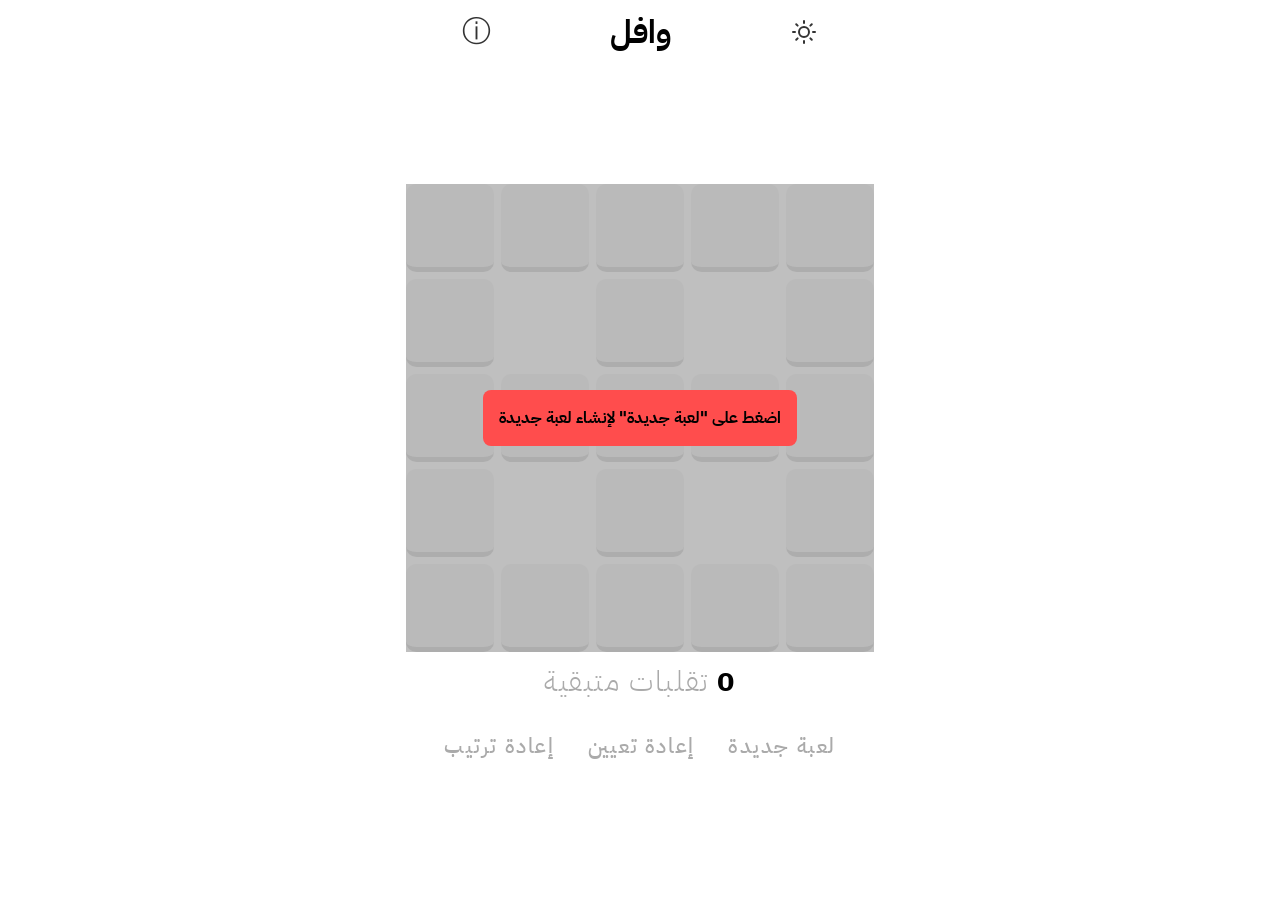
<file: index.html>
<!DOCTYPE html>
<html lang="ar" dir="rtl">
<head>
    <meta charset="UTF-8">
    <title>Waffle | لعبة وافل</title>
    <link rel="icon" type="image/png" href="./favicon/" sizes="96x96" />
<link rel="icon" type="image/svg+xml" href="./favicon/favicon.svg" />
<link rel="shortcut icon" href="./favicon.ico" />
<link rel="apple-touch-icon" sizes="180x180" href="./favicon/apple-touch-icon.png" />
<meta name="apple-mobile-web-app-title" content="وافل" />
<link rel="manifest" href="./favsite.webmanifest" />
    <meta name="viewport" content="width=device-width, initial-scale=1.0">
    <link href="https://fonts.googleapis.com/css2?family=IBM+Plex+Mono:ital,wght@0,100;0,200;0,300;0,400;0,500;0,600;0,700;1,100;1,200;1,300;1,400;1,500;1,600;1,700&family=IBM+Plex+Sans+Arabic:wght@100;200;300;400;500;600;700&family=IBM+Plex+Sans:ital,wght@0,100..700;1,100..700&display=swap" rel="stylesheet">
    <link rel="stylesheet" href="waffle.css">
    <script src="words.js"></script>
    <script src="waffle.js" defer></script>
</head>
<body>
    <header class="topbar">
        <button class="topbar-btn info-btn" id="infoBtn" aria-label="معلومات">&#9432;</button>
        <h1 class="topbar-title">وافل</h1>
        <button class="topbar-btn theme-btn" aria-label="تبديل المظهر">
            <svg class="icon-sun" viewBox="0 0 24 24" width="24" height="24" fill="none" stroke="currentColor" stroke-width="2" stroke-linecap="round" stroke-linejoin="round">
                <circle cx="12" cy="12" r="5"></circle>
                <line x1="12" y1="1" x2="12" y2="3"></line>
                <line x1="12" y1="21" x2="12" y2="23"></line>
                <line x1="4.22" y1="4.22" x2="5.64" y2="5.64"></line>
                <line x1="18.36" y1="18.36" x2="19.78" y2="19.78"></line>
                <line x1="1" y1="12" x2="3" y2="12"></line>
                <line x1="21" y1="12" x2="23" y2="12"></line>
                <line x1="4.22" y1="19.78" x2="5.64" y2="18.36"></line>
                <line x1="18.36" y1="5.64" x2="19.78" y2="4.22"></line>
            </svg>
            <svg class="icon-moon" viewBox="0 0 24 24" width="24" height="24" fill="none" stroke="currentColor" stroke-width="2" stroke-linecap="round" stroke-linejoin="round">
                <path d="M21 12.79A9 9 0 1 1 11.21 3 7 7 0 0 0 21 12.79z"></path>
            </svg>
        </button>
    </header>

    <div class="modal-overlay" id="infoModal">
        <div class="modal">
            <div class="modal-header">
                <h2>كيفية اللعب</h2>
                <button class="modal-close" id="closeModal">&times;</button>
            </div>
            <div class="modal-body">
                <p>وافل هي لعبة كلمات تهدف فيها إلى حل اللغز عن طريق تبادل الأحرف.</p>
                <h3>القواعد</h3>
                <ul>
                    <li>قم بتبادل حرفين لإصلاح الكلمات المتقاطعة</li>
                    <li>استخدم <strong>15</strong> تبديلات فقط</li>
                    <li>الأحرف الموجودة في الزوايا لا يمكن تغييرها</li>
                </ul>
                <h3>كيفية اللعب</h3>
                <ul>
                    <li>انقر على حرفين مختلفين لتبديلهما</li>
                    <li>أو اسحب حرفاً وأفلته على حرف آخر</li>
                </ul>
                <h3>الألوان</h3>
                <div class="color-hint">
                    <div class="color-box solved"></div>
                    <span>تم حلها - الحرف في مكانه الصحيح</span>
                </div>
                <div class="color-hint">
                    <div class="color-box hint"></div>
                    <span>تلميح - الحرف موجود لكن ليس في مكانه</span>
                </div>
            </div>
        </div>
    </div>
    <div class="game" id="game">
        <div class="grid-container">
            <section class="grid" tabindex="0"></section>
            <div class="warning-overlay">
                <div class="warning">اضغط على "لعبة جديدة" لإنشاء لعبة جديدة</div>
            </div>
        </div>
        <p class="moves"><span class="swapCounter">0</span> <span class="swapNoun">تقلبات</span> متبقية</p>
        <p class="controls">
            <button class="newGame">لعبة جديدة</button>
            <button class="reset">إعادة تعيين</button>
            <button class="reshuffle">إعادة ترتيب</button>
        </p>
    </div>
</body>
</html>
</file>
<file: waffle.css>
body {
    display: flex;
    flex-direction: column;
    justify-content: flex-start;
    align-items: center;
    min-height: 100vh;
    min-height: 100dvh;
    margin: 0;
    padding: 0;
    transition: background-color 0.3s, color 0.3s;
    overflow-x: hidden;
}

.topbar {
    display: flex;
    align-items: center;
    justify-content: space-between;
    width: 100%;
    max-width: 400px;
    padding: 0.5rem 1rem;
    box-sizing: border-box;
    direction: ltr;
    flex-shrink: 0;
}

.topbar-title {
    font-family: "IBM Plex Sans Arabic", sans-serif;
    font-size: clamp(1.4rem, 5vw, 2rem);
    font-weight: 700;
    margin: 0;
    text-align: center;
    flex: 1;
}

.topbar-btn {
    font-size: 1.8rem;
    background: none;
    border: none;
    cursor: pointer;
    padding: 0.5rem;
    border-radius: 50%;
    transition: background-color 0.2s;
    display: flex;
    align-items: center;
    justify-content: center;
    width: 2.5rem;
    height: 2.5rem;
    flex-shrink: 0;
    color: #333;
}

.topbar-btn:hover {
    background-color: rgba(0, 0, 0, 0.1);
}

body.dark .topbar-btn:hover {
    background-color: rgba(255, 255, 255, 0.1);
}

body.dark .topbar-btn {
    color: #ffffff;
}

.icon-sun { display: block; }
.icon-moon { display: none; }
body.dark .icon-sun { display: none; }
body.dark .icon-moon { display: block; }

.game {
    display: flex;
    flex-direction: column;
    justify-content: center;
    align-items: center;
    text-align: center;
    font-family: "IBM Plex Sans Arabic", sans-serif;
    font-optical-sizing: auto;
    font-style: normal;
    font-weight: 700;
    flex: 1 0 auto;
    width: 100%;
    /* max-width: 400px; */
    padding: 0 1rem;
    box-sizing: border-box;
}

.example {
    display: flex;
    flex-direction: column;
    justify-content: center;
    align-items: center;
    text-align: center;
}

.grid-container {
    position: relative;
    width: 100%;
    max-width: fit-content;
    margin: 0 auto;
}

.grid {
    display: grid;
    grid-template-columns: repeat(5, 1fr);
    gap: clamp(4px, 1.5vw, 7px);
    user-select: none;
    position: relative;
    width: fit-content;
    margin: 0 auto;
}

.warning-overlay {
    display: flex;
    position: absolute;
    left: 0;
    top: 0;
    justify-content: center;
    align-items: center;
    background-color: rgb(50%, 50%, 50%, 0.5);
    width: 100%;
    height: 100%;
    visibility: hidden;
}

.warning {
    text-align: center;
    background-color: rgb(100% 30% 30%);
    width: fit-content;
    height: fit-content;
    padding: 1em;
    border-radius: 8px;
}

.cell {
    border: none;
    width: clamp(2.5rem, 15vw, 5.5rem);
    height: clamp(2.5rem, 15vw, 5.5rem);
    display: flex;
    justify-content: center;
    align-items: center;
    background-color: #f5f5f5;
    background-image: none;
    cursor: default;
    border-radius: 12%;
    border-bottom: clamp(3px, 1vw, 5px) solid rgba(0,0,0,.1);
    font-family: inherit;
    font-weight: inherit;
    font-optical-sizing: auto;
    font-style: inherit;
    font-size: clamp(1.2rem, 7vw, 3.2rem);
    box-sizing: border-box;
    transition: background-color 0.3s, color 0.3s;
    -webkit-appearance: none;
    appearance: none;
    margin: 0;
    padding: 0;
}

body.dark .cell {
    background-color: #3a3a3c;
    background-image: none;
    border-bottom: clamp(3px, 1vw, 5px) solid rgba(255,255,255,.1);
    color: #ffffff;
}

body.dark .cell:hover,
body.dark .cell:active,
body.dark .cell:focus {
    background-color: #3a3a3c;
}

.cell.selected {
    outline: 3px solid black;
}

body.dark .cell.selected {
    outline: 3px solid white;
}

.cell[data-active=true] {
    cursor: pointer;
    touch-action: none;
}

.cell[data-state=solved] {
    background-color: #5ab4ac !important;
    color: white;
}

.cell[data-state=hint] {
    background-color: #d8b365 !important;
    color: white;
}

.cell.moving {
    opacity: 0.2;
    outline: none;
}

.drag-ghost {
    position: fixed;
    pointer-events: none;
    z-index: 1000;
    width: clamp(2.5rem, 15vw, 5.5rem);
    height: clamp(2.5rem, 15vw, 5.5rem);
    display: flex;
    justify-content: center;
    align-items: center;
    background-color: #f5f5f5;
    border-radius: 12%;
    border-bottom: clamp(3px, 1vw, 5px) solid rgba(0,0,0,.1);
    font-family: "IBM Plex Sans Arabic", sans-serif;
    font-weight: 700;
    font-optical-sizing: auto;
    font-style: normal;
    font-size: clamp(1.2rem, 7vw, 3.2rem);
    box-sizing: border-box;
    box-shadow: 0 4px 8px rgba(0, 0, 0, 0.3);
    opacity: 0.9;
}

body.dark .drag-ghost {
    background-color: #3a3a3c;
    border-bottom: clamp(3px, 1vw, 5px) solid rgba(255,255,255,.1);
    color: #ffffff;
}

.moves {
    font-size: clamp(0.9rem, 4vw, 1.8rem);
    letter-spacing: 0.1rem;
    color: #aaa;
    text-transform: uppercase;
    font-weight: 300;
    margin: 0.5rem 0;
}

body.dark .moves {
    color: #888;
}

body.dark {
    background-color: #1a1a1a;
    color: #ffffff;
}

body.dark .topbar-title {
    color: #ffffff;
}

.swapCounter {
    opacity: 1.0;
    font-weight: 700;
    color: black;
}

body.dark .swapCounter {
    color: white;
}

.controls {
    display: flex;
    flex-wrap: wrap;
    justify-content: center;
    gap: 0.25rem 0;
    margin: 0.5rem 0;
    padding: 0;
}

.controls button {
    font-family: inherit;
    font-size: clamp(0.7rem, 3.5vw, 1.3rem);
    font-style: normal;
    font-weight: 500;
    font-optical-sizing: auto;
    letter-spacing: 0.1rem;
    text-transform: uppercase;
    color: #aaa;
    cursor: pointer;
    padding: 0.5em 0.8em;
    background: none;
    border: none;
    min-height: 44px;
    display: flex;
    align-items: center;
    justify-content: center;
}

body.dark .controls button {
    color: #888;
}

.modal-overlay {
    position: fixed;
    inset: 0;
    background-color: rgba(0, 0, 0, 0.5);
    display: flex;
    align-items: center;
    justify-content: center;
    z-index: 2000;
    opacity: 0;
    visibility: hidden;
    transition: opacity 0.3s, visibility 0.3s;
    padding: 1rem;
    box-sizing: border-box;
}

.modal-overlay.active {
    opacity: 1;
    visibility: visible;
}

.modal {
    background-color: #ffffff;
    border-radius: 12px;
    width: 100%;
    max-width: 400px;
    max-height: 80vh;
    overflow-y: auto;
    box-shadow: 0 8px 32px rgba(0, 0, 0, 0.2);
    transform: scale(0.9);
    transition: transform 0.3s;
}

body.dark .modal {
    background-color: #2a2a2c;
    color: #ffffff;
}

.modal-overlay.active .modal {
    transform: scale(1);
}

.modal-header {
    display: flex;
    align-items: center;
    justify-content: space-between;
    padding: 1rem;
    border-bottom: 1px solid #eee;
}

body.dark .modal-header {
    border-bottom-color: #444;
}

.modal-header h2 {
    margin: 0;
    font-size: 1.4rem;
    font-family: inherit;
}

.modal-close {
    font-size: 1.8rem;
    background: none;
    border: none;
    cursor: pointer;
    color: #888;
    padding: 0;
    line-height: 1;
    width: 2rem;
    height: 2rem;
    display: flex;
    align-items: center;
    justify-content: center;
    border-radius: 50%;
    transition: background-color 0.2s;
}

.modal-close:hover {
    background-color: rgba(0, 0, 0, 0.1);
}

body.dark .modal-close:hover {
    background-color: rgba(255, 255, 255, 0.1);
}

body.dark .modal-close {
    color: #aaa;
}

.modal-body {
    padding: 1rem;
}

.modal-body h3 {
    margin: 1rem 0 0.5rem;
    font-size: 1.1rem;
    font-family: inherit;
}

.modal-body h3:first-child {
    margin-top: 0;
}

.modal-body p {
    margin: 0 0 0.5rem;
    color: #666;
    font-weight: 400;
}

body.dark .modal-body p {
    color: #aaa;
}

.modal-body ul {
    margin: 0;
    padding-right: 1.5rem;
    font-weight: 400;
}

.modal-body li {
    margin: 0.3rem 0;
}

.color-hint {
    display: flex;
    align-items: center;
    gap: 0.75rem;
    margin: 0.5rem 0;
}

.color-box {
    width: 1.5rem;
    height: 1.5rem;
    border-radius: 4px;
    flex-shrink: 0;
}

.color-box.solved {
    background-color: #5ab4ac;
}

.color-box.hint {
    background-color: #d8b365;
}

.color-hint span {
    font-weight: 400;
}

@media (max-width: 480px) {
    .topbar {
        padding: 0.5rem 0.75rem;
    }

    .game {
        padding: 0 0.5rem;
    }

    .grid {
        gap: 3px;
    }

    .cell {
        width: 16vw;
        height: 16vw;
        font-size: clamp(1rem, 6vw, 2rem);
        border-bottom-width: 3px;
    }

    .drag-ghost {
        width: 16vw;
        height: 16vw;
        font-size: clamp(1rem, 6vw, 2rem);
        border-bottom-width: 3px;
    }
}
</file>
